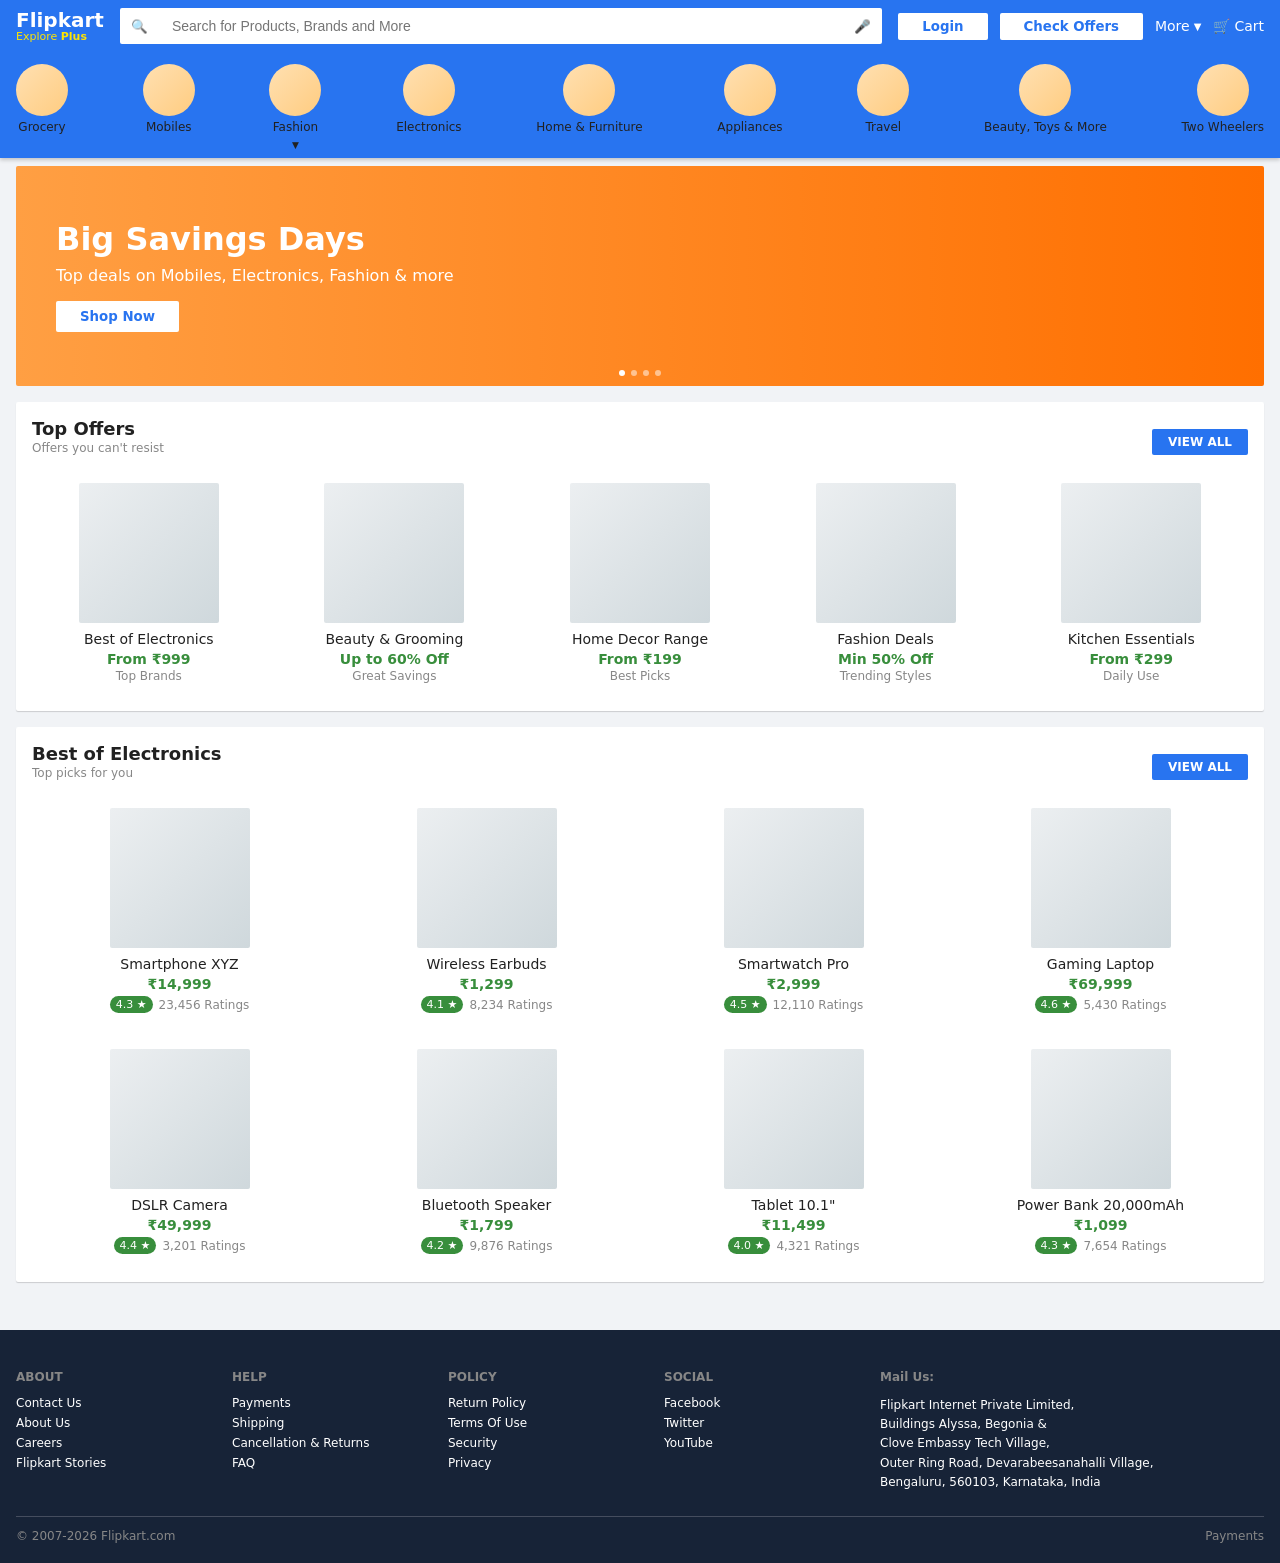
<file: index.html>
<!DOCTYPE html>
<html lang="en">
<head>
  <meta charset="UTF-8" />
  <meta name="viewport" content="width=device-width, initial-scale=1.0" />
  <title>Breadbasket Clone</title>
  <link rel="stylesheet" href="style.css" />
   <link rel="stylesheet" href="./custom_style.css">
</head>
<body>
  <!-- Header / Top Bar -->
  <header class="fk-header" id="hero-header">
    <div class="fk-header-inner">
      <div class="fk-logo">
        <span class="fk-logo-text">Flipkart</span>
        <span class="fk-logo-sub">Explore <span class="fk-logo-plus">Plus</span></span>
      </div>

      <form class="fk-search" autocomplete="off">
        <button type="submit" class="fk-search-icon" aria-label="Search">
          🔍
        </button>
        <input
          type="text"
          placeholder="Search for Products, Brands and More"
          aria-label="Search for Products, Brands and More"
        />
        <button type="button" class="fk-search-mic" aria-label="Voice search">
          🎤
        </button>
      </form>

      <nav class="fk-header-actions">
        <button class="fk-login-btn" id="loginBtn">
          <span>Login</span>
        </button>
        <button  class="fk-login-btn" id="offerBtn">
          <span>Check Offers</span>
        </button>
        <button class="fk-more-btn" id="moreBtn">
          <span>More</span>
          <span class="fk-arrow">▼</span>
        </button>
        <button class="fk-cart-btn">
          🛒
          <span>Cart</span>
        </button>
      </nav>
    </div>

    


  

    <!-- More dropdown -->
    <div class="fk-more-dropdown" id="moreDropdown" aria-hidden="true">
      <ul>
        <li>Notification Preferences</li>
        <li>24x7 Customer Care</li>
        <li>Advertise</li>
        <li>Download App</li>
      </ul>
    </div>

    <!-- Category strip -->
    <nav class="fk-category-strip">
      <button class="fk-cat-item">
        <div class="fk-cat-icon"></div>
        <span>Grocery</span>
      </button>
      <button class="fk-cat-item">
        <div class="fk-cat-icon"></div>
        <span>Mobiles</span>
      </button>
      <button class="fk-cat-item has-dropdown" data-cat="fashion">
        <div class="fk-cat-icon"></div>
        <span>Fashion</span>
        <span class="fk-cat-arrow">▼</span>
      </button>
      <button class="fk-cat-item">
        <div class="fk-cat-icon"></div>
        <span>Electronics</span>
      </button>
      <button class="fk-cat-item">
        <div class="fk-cat-icon"></div>
        <span>Home &amp; Furniture</span>
      </button>
      <button class="fk-cat-item">
        <div class="fk-cat-icon"></div>
        <span>Appliances</span>
      </button>
      <button class="fk-cat-item">
        <div class="fk-cat-icon"></div>
        <span>Travel</span>
      </button>
      <button class="fk-cat-item">
        <div class="fk-cat-icon"></div>
        <span>Beauty, Toys &amp; More</span>
      </button>
      <button class="fk-cat-item">
        <div class="fk-cat-icon"></div>
        <span>Two Wheelers</span>
      </button>
    </nav>
  </header>

  <!-- Offer popup -->
   <div id="Header-popup">
    <h2>Repulic Day Offer = 50%</h2>
    <p>For All Products</p>
   </div>
  <!-- Fashion dropdown (simple visual representation) -->
  <div class="fk-cat-dropdown" id="fashionDropdown" aria-hidden="true">
    <div class="fk-cat-dropdown-inner">
      <div>
        <h4>Men's Top Wear</h4>
        <a href="#">T-Shirts</a>
        <a href="#">Shirts</a>
        <a href="#">Sweatshirts</a>
      </div>
      <div>
        <h4>Women's Ethnic</h4>
        <a href="#">Sarees</a>
        <a href="#">Kurtas &amp; Kurtis</a>
        <a href="#">Dress Material</a>
      </div>
      <div>
        <h4>Footwear</h4>
        <a href="#">Casual Shoes</a>
        <a href="#">Sports Shoes</a>
        <a href="#">Sandals</a>
      </div>
    </div>
  </div>

  <main class="fk-main">
    <!-- Hero / Banner -->
    <section class="fk-hero">
      <div class="fk-hero-slide">
        <div class="fk-hero-content">
          <h2>Big Savings Days</h2>
          <p>Top deals on Mobiles, Electronics, Fashion &amp; more</p>
          <button class="fk-hero-cta">Shop Now</button>
        </div>
      </div>
      <div class="fk-hero-dots">
        <span class="active"></span>
        <span></span>
        <span></span>
        <span></span>
      </div>
    </section>

    <!-- Deals Row -->
    <section class="fk-strip-card">
      <header class="fk-strip-header">
        <div>
          <h2>Top Offers</h2>
          <p>Offers you can't resist</p>
        </div>
        <button class="fk-view-all">VIEW ALL</button>
      </header>
      <div class="fk-product-row">
        <article class="fk-product-card">
          <div class="fk-product-img"></div>
          <h3>Best of Electronics</h3>
          <p class="fk-price">From ₹999</p>
          <p class="fk-tagline">Top Brands</p>
        </article>
        <article class="fk-product-card">
          <div class="fk-product-img"></div>
          <h3>Beauty &amp; Grooming</h3>
          <p class="fk-price">Up to 60% Off</p>
          <p class="fk-tagline">Great Savings</p>
        </article>
        <article class="fk-product-card">
          <div class="fk-product-img"></div>
          <h3>Home Decor Range</h3>
          <p class="fk-price">From ₹199</p>
          <p class="fk-tagline">Best Picks</p>
        </article>
        <article class="fk-product-card">
          <div class="fk-product-img"></div>
          <h3>Fashion Deals</h3>
          <p class="fk-price">Min 50% Off</p>
          <p class="fk-tagline">Trending Styles</p>
        </article>
        <article class="fk-product-card">
          <div class="fk-product-img"></div>
          <h3>Kitchen Essentials</h3>
          <p class="fk-price">From ₹299</p>
          <p class="fk-tagline">Daily Use</p>
        </article>
      </div>
    </section>

    <!-- Product Grid Section -->
    <section class="fk-grid-section">
      <header class="fk-strip-header">
        <div>
          <h2>Best of Electronics</h2>
          <p>Top picks for you</p>
        </div>
        <button class="fk-view-all">VIEW ALL</button>
      </header>
      <div class="fk-product-grid">
        <article class="fk-product-card">
          <div class="fk-product-img"></div>
          <h3>Smartphone XYZ</h3>
          <p class="fk-price">₹14,999</p>
          <p class="fk-rating">
            <span class="fk-rating-badge">4.3 ★</span>
            <span class="fk-rating-count">23,456 Ratings</span>
          </p>
        </article>
        <article class="fk-product-card">
          <div class="fk-product-img"></div>
          <h3>Wireless Earbuds</h3>
          <p class="fk-price">₹1,299</p>
          <p class="fk-rating">
            <span class="fk-rating-badge">4.1 ★</span>
            <span class="fk-rating-count">8,234 Ratings</span>
          </p>
        </article>
        <article class="fk-product-card">
          <div class="fk-product-img"></div>
          <h3>Smartwatch Pro</h3>
          <p class="fk-price">₹2,999</p>
          <p class="fk-rating">
            <span class="fk-rating-badge">4.5 ★</span>
            <span class="fk-rating-count">12,110 Ratings</span>
          </p>
        </article>
        <article class="fk-product-card">
          <div class="fk-product-img"></div>
          <h3>Gaming Laptop</h3>
          <p class="fk-price">₹69,999</p>
          <p class="fk-rating">
            <span class="fk-rating-badge">4.6 ★</span>
            <span class="fk-rating-count">5,430 Ratings</span>
          </p>
        </article>
        <article class="fk-product-card">
          <div class="fk-product-img"></div>
          <h3>DSLR Camera</h3>
          <p class="fk-price">₹49,999</p>
          <p class="fk-rating">
            <span class="fk-rating-badge">4.4 ★</span>
            <span class="fk-rating-count">3,201 Ratings</span>
          </p>
        </article>
        <article class="fk-product-card">
          <div class="fk-product-img"></div>
          <h3>Bluetooth Speaker</h3>
          <p class="fk-price">₹1,799</p>
          <p class="fk-rating">
            <span class="fk-rating-badge">4.2 ★</span>
            <span class="fk-rating-count">9,876 Ratings</span>
          </p>
        </article>
        <article class="fk-product-card">
          <div class="fk-product-img"></div>
          <h3>Tablet 10.1"</h3>
          <p class="fk-price">₹11,499</p>
          <p class="fk-rating">
            <span class="fk-rating-badge">4.0 ★</span>
            <span class="fk-rating-count">4,321 Ratings</span>
          </p>
        </article>
        <article class="fk-product-card">
          <div class="fk-product-img"></div>
          <h3>Power Bank 20,000mAh</h3>
          <p class="fk-price">₹1,099</p>
          <p class="fk-rating">
            <span class="fk-rating-badge">4.3 ★</span>
            <span class="fk-rating-count">7,654 Ratings</span>
          </p>
        </article>
      </div>
    </section>
  </main>

  <!-- Footer -->
  <footer class="fk-footer">
    <div class="fk-footer-top">
      <div>
        <h4>ABOUT</h4>
        <a href="#">Contact Us</a>
        <a href="#">About Us</a>
        <a href="#">Careers</a>
        <a href="#">Flipkart Stories</a>
      </div>
      <div>
        <h4>HELP</h4>
        <a href="#">Payments</a>
        <a href="#">Shipping</a>
        <a href="#">Cancellation &amp; Returns</a>
        <a href="#">FAQ</a>
      </div>
      <div>
        <h4>POLICY</h4>
        <a href="#">Return Policy</a>
        <a href="#">Terms Of Use</a>
        <a href="#">Security</a>
        <a href="#">Privacy</a>
      </div>
      <div>
        <h4>SOCIAL</h4>
        <a href="#">Facebook</a>
        <a href="#">Twitter</a>
        <a href="#">YouTube</a>
      </div>
      <div class="fk-footer-address">
        <h4>Mail Us:</h4>
        <p>
          Flipkart Internet Private Limited,<br />
          Buildings Alyssa, Begonia &amp;<br />
          Clove Embassy Tech Village,<br />
          Outer Ring Road, Devarabeesanahalli Village,<br />
          Bengaluru, 560103, Karnataka, India
        </p>
      </div>
    </div>
    <div class="fk-footer-bottom">
      <div>© 2007-2026 Flipkart.com</div>
      <div>Payments</div>
    </div>
  </footer>

  <!-- Simple Login Modal -->
  <div class="fk-modal-backdrop" id="loginModal" aria-hidden="true">
    <div class="fk-modal">
      <header class="fk-modal-header">
        <h3>Login</h3>
        <button class="fk-modal-close" id="loginCloseBtn" aria-label="Close login">✕</button>
      </header>
      <div class="fk-modal-body">
        <p>Get access to your Orders, Wishlist and Recommendations</p>
        <input type="text" placeholder="Enter Email/Mobile number" />
        <button class="fk-hero-cta fk-modal-cta">Request OTP</button>
      </div>
    </div>
  </div>

  <script src="script.js"></script>
  <script src="dom_manipulation.js"></script>
</body>
</html>
</file>
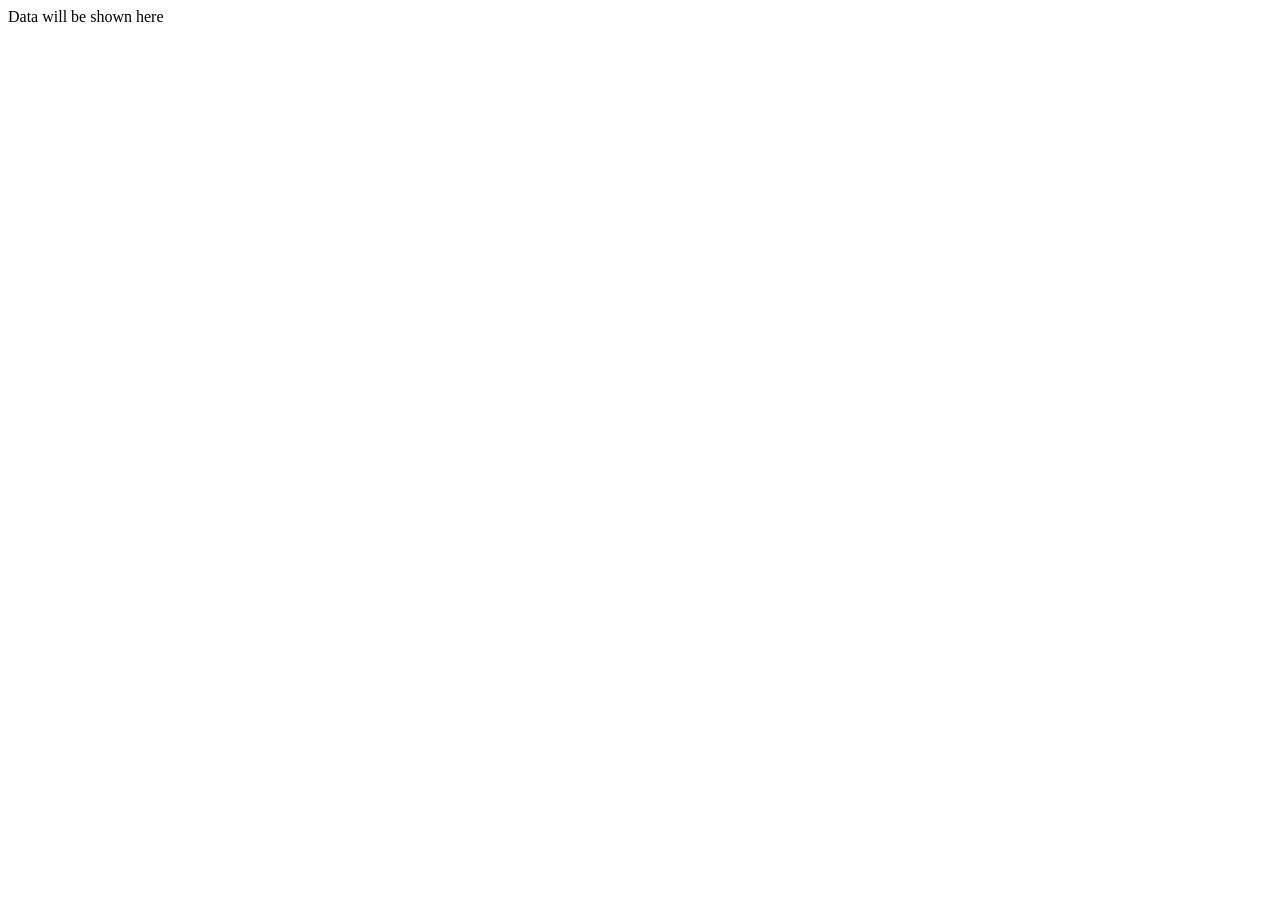
<file: async.html>
<!DOCTYPE html>
<html lang="en">
<head>
    <meta charset="UTF-8">
    <meta name="viewport" content="width=device-width, initial-scale=1.0">
    <title>Async Programming</title>
</head>
<body>
    <div id="data">Data will be shown here</div>
    <script src="async.js"></script>
</body>
</html>
</file>
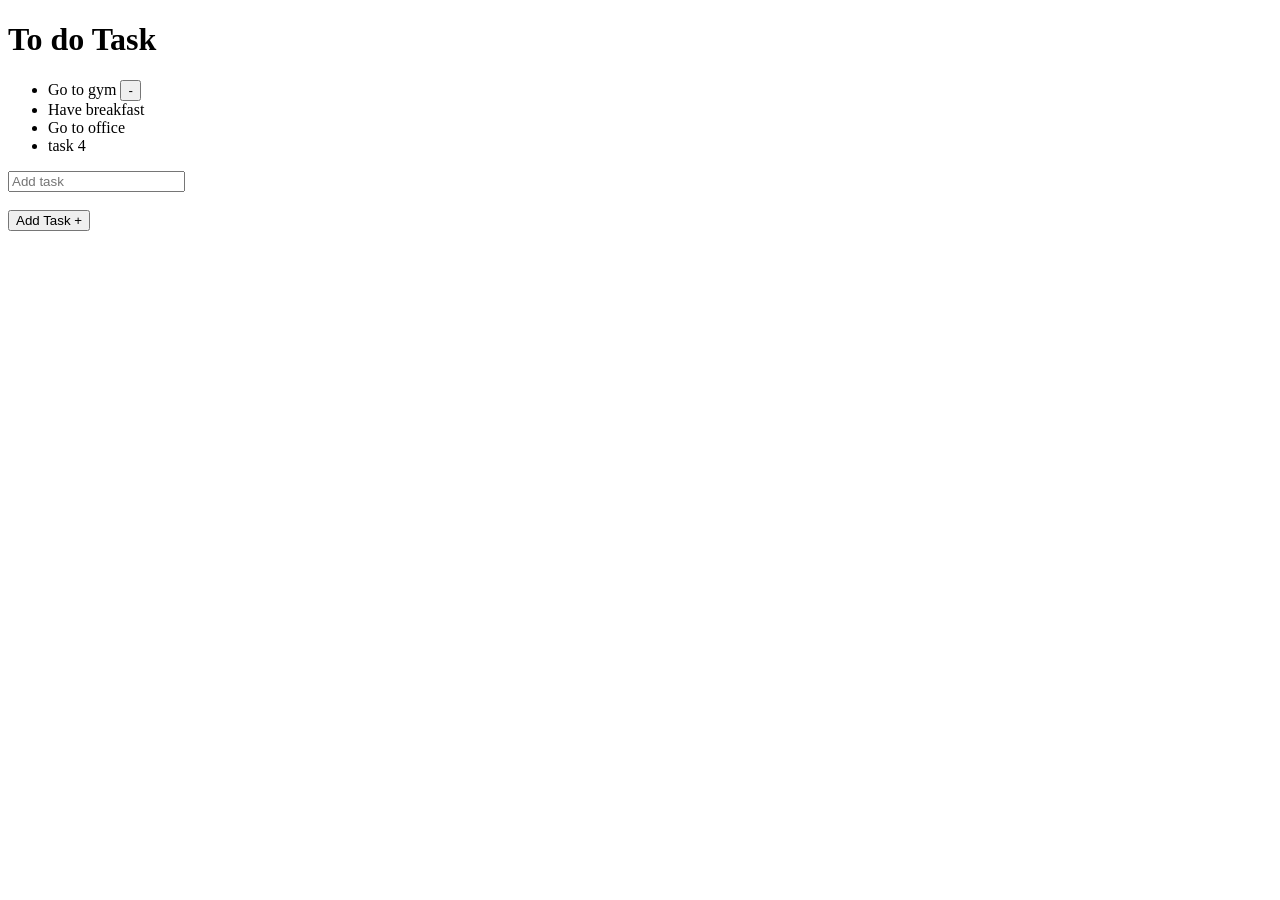
<file: job.html>
<!DOCTYPE html>
<html lang="en">
<head>
  <meta charset="UTF-8">
  <title>Basic Form</title>

</head>
<body>



<h1>To do Task</h1>
  <ul>
    <li>Go to gym  <button>-</button></li>
    <li>Have breakfast</li>
    <li>Go to office</li>
    <li>task 4</li>
  </ul>

  <input  placeholder="Add task"><br><br>
  <input type="submit" value="Add Task +">
  <script src="./job.js"> </script>

</body>
</html>
</file>
<file: style.css>
/* Base Reset & Body */
*,
*::before,
*::after {
  box-sizing: border-box;
  margin: 0;
  padding: 0;
}

body {
  font-family: system-ui, -apple-system, BlinkMacSystemFont, "Segoe UI", Roboto,
    Helvetica, Arial, sans-serif;
  background-color: #f1f3f6;
  color: #212121;
}

button {
  font-family: inherit;
  border: none;
  background: none;
  cursor: pointer;
}

a {
  text-decoration: none;
  color: inherit;
}

img {
  max-width: 100%;
  display: block;
}

/* Header */
.fk-header {
  background-color: #2874f0;
  color: #fff;
  padding: 8px 16px 0;
  box-shadow: 0 2px 4px rgba(0, 0, 0, 0.2);
  position: sticky;
  top: 0;
  z-index: 50;
}

.fk-header-inner {
  max-width: 1248px;
  margin: 0 auto;
  display: flex;
  align-items: center;
  gap: 16px;
  padding-bottom: 8px;
}

.fk-logo {
  display: flex;
  flex-direction: column;
  line-height: 1.1;
}

.fk-logo-text {
  font-size: 20px;
  font-weight: 600;
}

.fk-logo-sub {
  font-size: 11px;
  color: #ffe500;
}

.fk-logo-plus {
  color: #ffe500;
  font-weight: 600;
}

.fk-search {
  flex: 1;
  display: flex;
  align-items: center;
  background-color: #fff;
  border-radius: 2px;
  overflow: hidden;
}

.fk-search input {
  flex: 1;
  border: none;
  padding: 10px 12px;
  font-size: 14px;
  outline: none;
}

.fk-search-icon,
.fk-search-mic {
  width: 40px;
  display: flex;
  align-items: center;
  justify-content: center;
  color: #2874f0;
  background-color: #fff;
}

.fk-header-actions {
  display: flex;
  align-items: center;
  gap: 12px;
}

.fk-login-btn {
  background-color: #fff;
  color: #2874f0;
  padding: 6px 24px;
  font-weight: 600;
  border-radius: 2px;
}

.fk-more-btn,
.fk-cart-btn {
  display: flex;
  align-items: center;
  gap: 4px;
  color: #fff;
  font-size: 14px;
}

.fk-arrow {
  font-size: 10px;
}

/* More dropdown */
.fk-more-dropdown {
  position: absolute;
  right: 160px;
  top: 50px;
  background-color: #fff;
  color: #212121;
  box-shadow: 0 2px 8px rgba(0, 0, 0, 0.2);
  border-radius: 2px;
  min-width: 220px;
  padding: 8px 0;
  display: none;
  z-index: 60;
}

.fk-more-dropdown.open {
  display: block;
}

.fk-more-dropdown ul {
  list-style: none;
}

.fk-more-dropdown li {
  padding: 10px 16px;
  font-size: 13px;
}

.fk-more-dropdown li:hover {
  background-color: #f5f5f5;
}

/* Category strip */
.fk-category-strip {
  max-width: 1248px;
  margin: 0 auto;
  padding: 12px 0 8px;
  display: flex;
  justify-content: space-between;
}

.fk-cat-item {
  display: flex;
  flex-direction: column;
  align-items: center;
  gap: 4px;
  color: #212121;
  font-size: 12px;
  font-weight: 500;
}

.fk-cat-icon {
  width: 52px;
  height: 52px;
  border-radius: 50%;
  background: linear-gradient(135deg, #ffe0b2, #ffcc80);
}

.fk-cat-item:hover span {
  color: #2874f0;
}

.fk-cat-arrow {
  font-size: 9px;
  margin-top: 2px;
}

/* Category dropdown */
.fk-cat-dropdown {
  position: absolute;
  left: 50%;
  transform: translateX(-50%);
  top: 140px;
  background-color: #fff;
  box-shadow: 0 2px 8px rgba(0, 0, 0, 0.2);
  border-radius: 2px;
  padding: 16px 24px;
  display: none;
  z-index: 55;
}

.fk-cat-dropdown.open {
  display: block;
}

.fk-cat-dropdown-inner {
  display: grid;
  grid-template-columns: repeat(3, minmax(140px, 1fr));
  gap: 24px;
}

.fk-cat-dropdown-inner h4 {
  font-size: 13px;
  margin-bottom: 8px;
  color: #212121;
}

.fk-cat-dropdown-inner a {
  display: block;
  font-size: 13px;
  margin-bottom: 6px;
  color: #878787;
}

.fk-cat-dropdown-inner a:hover {
  color: #2874f0;
}

/* Main */
.fk-main {
  max-width: 1248px;
  margin: 0 auto;
  padding: 8px 0 24px;
}

/* Hero banner */
.fk-hero {
  position: relative;
  margin-bottom: 16px;
}

.fk-hero-slide {
  background: linear-gradient(90deg, #ff9f43, #ff6f00);
  border-radius: 2px;
  height: 220px;
  display: flex;
  align-items: center;
  padding: 0 40px;
  color: #fff;
}

.fk-hero-content h2 {
  font-size: 32px;
  margin-bottom: 8px;
}

.fk-hero-content p {
  font-size: 16px;
  margin-bottom: 16px;
}

.fk-hero-cta {
  background-color: #fff;
  color: #2874f0;
  padding: 8px 24px;
  border-radius: 2px;
  font-weight: 600;
}

.fk-hero-dots {
  position: absolute;
  bottom: 10px;
  left: 50%;
  transform: translateX(-50%);
  display: flex;
  gap: 6px;
}

.fk-hero-dots span {
  width: 6px;
  height: 6px;
  border-radius: 50%;
  background-color: rgba(255, 255, 255, 0.5);
}

.fk-hero-dots .active {
  background-color: #fff;
}

/* Strip card */
.fk-strip-card {
  background-color: #fff;
  border-radius: 2px;
  margin-bottom: 16px;
  box-shadow: 0 1px 1px rgba(0, 0, 0, 0.16);
}

.fk-strip-header {
  padding: 16px;
  display: flex;
  justify-content: space-between;
  align-items: flex-end;
}

.fk-strip-header h2 {
  font-size: 18px;
}

.fk-strip-header p {
  font-size: 12px;
  color: #878787;
  margin-top: 2px;
}

.fk-view-all {
  background-color: #2874f0;
  color: #fff;
  padding: 6px 16px;
  border-radius: 2px;
  font-size: 12px;
  font-weight: 600;
}

.fk-product-row {
  display: grid;
  grid-template-columns: repeat(5, 1fr);
  gap: 12px;
  padding: 0 16px 16px;
}

/* Product cards */
.fk-product-card {
  background-color: #fff;
  border-radius: 2px;
  padding: 12px 8px;
  text-align: center;
  transition: transform 0.2s ease, box-shadow 0.2s ease;
  cursor: pointer;
}

.fk-product-card:hover {
  transform: translateY(-2px);
  box-shadow: 0 2px 8px rgba(0, 0, 0, 0.16);
}

.fk-product-img {
  width: 140px;
  height: 140px;
  margin: 0 auto 8px;
  background: linear-gradient(135deg, #eceff1, #cfd8dc);
  border-radius: 2px;
}

.fk-product-card h3 {
  font-size: 14px;
  font-weight: 500;
  margin-bottom: 4px;
  color: #212121;
}

.fk-price {
  font-size: 14px;
  font-weight: 600;
  color: #388e3c;
  margin-bottom: 2px;
}

.fk-tagline {
  font-size: 12px;
  color: #878787;
}

.fk-rating {
  margin-top: 4px;
  font-size: 12px;
  display: flex;
  justify-content: center;
  align-items: center;
  gap: 6px;
}

.fk-rating-badge {
  background-color: #388e3c;
  color: #fff;
  padding: 2px 6px;
  border-radius: 12px;
  font-size: 11px;
}

.fk-rating-count {
  color: #878787;
}

/* Product grid section */
.fk-grid-section {
  background-color: #fff;
  border-radius: 2px;
  box-shadow: 0 1px 1px rgba(0, 0, 0, 0.16);
}

.fk-product-grid {
  padding: 0 16px 16px;
  display: grid;
  grid-template-columns: repeat(4, 1fr);
  gap: 12px;
}

/* Footer */
.fk-footer {
  background-color: #172337;
  color: #fff;
  margin-top: 24px;
  padding: 40px 0 20px;
  font-size: 12px;
}

.fk-footer-top {
  max-width: 1248px;
  margin: 0 auto 24px;
  display: grid;
  grid-template-columns: repeat(4, minmax(0, 1fr)) 2fr;
  gap: 24px;
}

.fk-footer-top h4 {
  font-size: 12px;
  color: #878787;
  margin-bottom: 12px;
}

.fk-footer-top a {
  display: block;
  margin-bottom: 6px;
  color: #fff;
}

.fk-footer-top a:hover {
  text-decoration: underline;
}

.fk-footer-address p {
  color: #fff;
  line-height: 1.6;
}

.fk-footer-bottom {
  max-width: 1248px;
  margin: 0 auto;
  border-top: 1px solid #454d5e;
  padding-top: 12px;
  display: flex;
  justify-content: space-between;
  color: #878787;
}

/* Modal */
.fk-modal-backdrop {
  position: fixed;
  inset: 0;
  background-color: rgba(0, 0, 0, 0.5);
  display: none;
  align-items: center;
  justify-content: center;
  z-index: 100;
}

.fk-modal-backdrop.open {
  display: flex;
}

.fk-modal {
  background-color: #fff;
  border-radius: 2px;
  width: 360px;
  max-width: 90%;
  box-shadow: 0 4px 16px rgba(0, 0, 0, 0.3);
}

.fk-modal-header {
  padding: 12px 16px;
  display: flex;
  justify-content: space-between;
  align-items: center;
  border-bottom: 1px solid #f0f0f0;
}

.fk-modal-body {
  padding: 16px;
  display: flex;
  flex-direction: column;
  gap: 12px;
}

.fk-modal-body input {
  padding: 10px 12px;
  border-radius: 2px;
  border: 1px solid #e0e0e0;
  font-size: 14px;
}

.fk-modal-cta {
  width: 100%;
}

.fk-modal-close {
  font-size: 16px;
}

/* Tablet layout (up to ~1024px) */
@media (max-width: 1024px) {
  .fk-header-inner,
  .fk-category-strip,
  .fk-main,
  .fk-footer-top,
  .fk-footer-bottom {
    padding-left: 12px;
    padding-right: 12px;
  }

  .fk-header-inner {
    gap: 10px;
  }

  .fk-logo-text {
    font-size: 18px;
  }

  .fk-search input {
    font-size: 13px;
  }

  .fk-hero-slide {
    height: 200px;
    padding: 0 24px;
  }

  .fk-hero-content h2 {
    font-size: 26px;
  }

  .fk-product-row {
    grid-template-columns: repeat(4, 1fr);
  }

  .fk-product-grid {
    grid-template-columns: repeat(3, 1fr);
  }
}

/* Mobile layout (up to ~768px) */
@media (max-width: 768px) {
  body {
    background-color: #fff;
  }

  .fk-header {
    padding: 8px 8px 0;
  }

  .fk-header-inner {
    flex-direction: column;
    align-items: stretch;
    gap: 6px;
  }

  .fk-logo {
    flex-direction: row;
    align-items: baseline;
    justify-content: space-between;
  }

  .fk-logo-sub {
    margin-left: 8px;
  }

  .fk-header-actions {
    justify-content: space-between;
  }

  .fk-login-btn {
    padding: 6px 14px;
    font-size: 13px;
  }

  .fk-more-btn span:first-child {
    display: none;
  }

  .fk-more-btn .fk-arrow {
    font-size: 12px;
  }

  .fk-search {
    order: 2;
  }

  .fk-category-strip {
    overflow-x: auto;
    padding: 8px 0 10px;
    gap: 16px;
    justify-content: flex-start;
  }

  .fk-cat-item {
    min-width: 72px;
  }

  .fk-hero-slide {
    height: 180px;
    padding: 0 16px;
  }

  .fk-hero-content h2 {
    font-size: 22px;
  }

  .fk-hero-content p {
    font-size: 14px;
  }

  .fk-product-row {
    grid-template-columns: repeat(2, 1fr);
  }

  .fk-product-grid {
    grid-template-columns: repeat(2, 1fr);
  }

  .fk-footer-top {
    grid-template-columns: repeat(2, minmax(0, 1fr));
  }

  .fk-footer-bottom {
    flex-direction: column;
    gap: 8px;
    text-align: center;
  }

  /* Dropdowns adapt to small width */
  .fk-more-dropdown {
    right: 8px;
    left: 8px;
    top: 120px;
    min-width: auto;
  }

  .fk-cat-dropdown {
    left: 0;
    transform: none;
    right: 0;
    top: 170px;
  }
}

/* Extra small phones (up to ~480px) */
@media (max-width: 480px) {
  .fk-product-row,
  .fk-product-grid {
    grid-template-columns: 1fr 1fr;
    gap: 8px;
  }

  .fk-product-img {
    width: 120px;
    height: 120px;
  }

  .fk-hero-slide {
    height: 160px;
  }

  .fk-hero-content h2 {
    font-size: 20px;
  }
}
</file>
<file: custom_style.css>
#Header-popup{
    width: 300px;
    height: 300px;
    background-color: yellow;
    position: fixed;
    z-index: 5;
    box-shadow: rgba(0, 0, 0, 0.35) 0px 5px 15px;
    top: 50%;
    left: 50%;
    transform: translate(-50%, -50%);
    border-radius: 30px;
    display: flex;
    justify-content: center;
    align-items: center;
    flex-direction: column;
    display: none;
}
</file>
